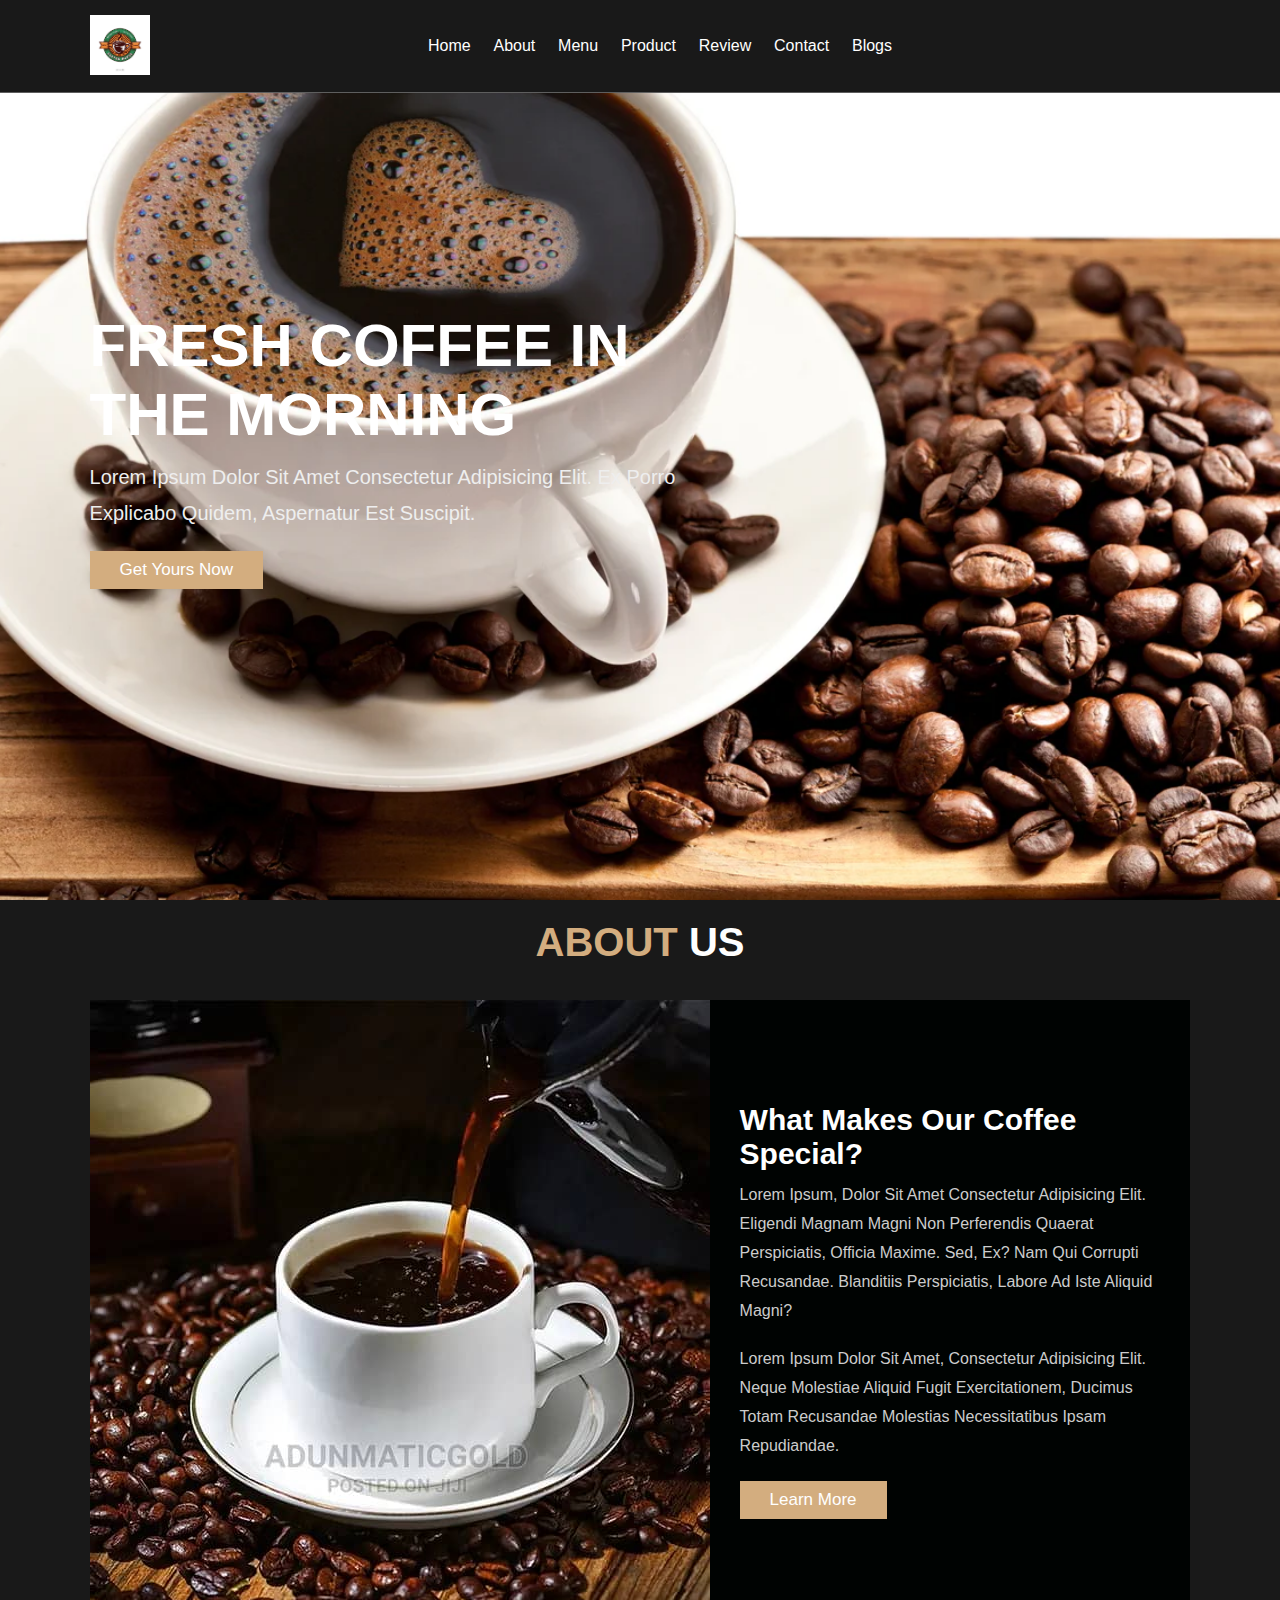
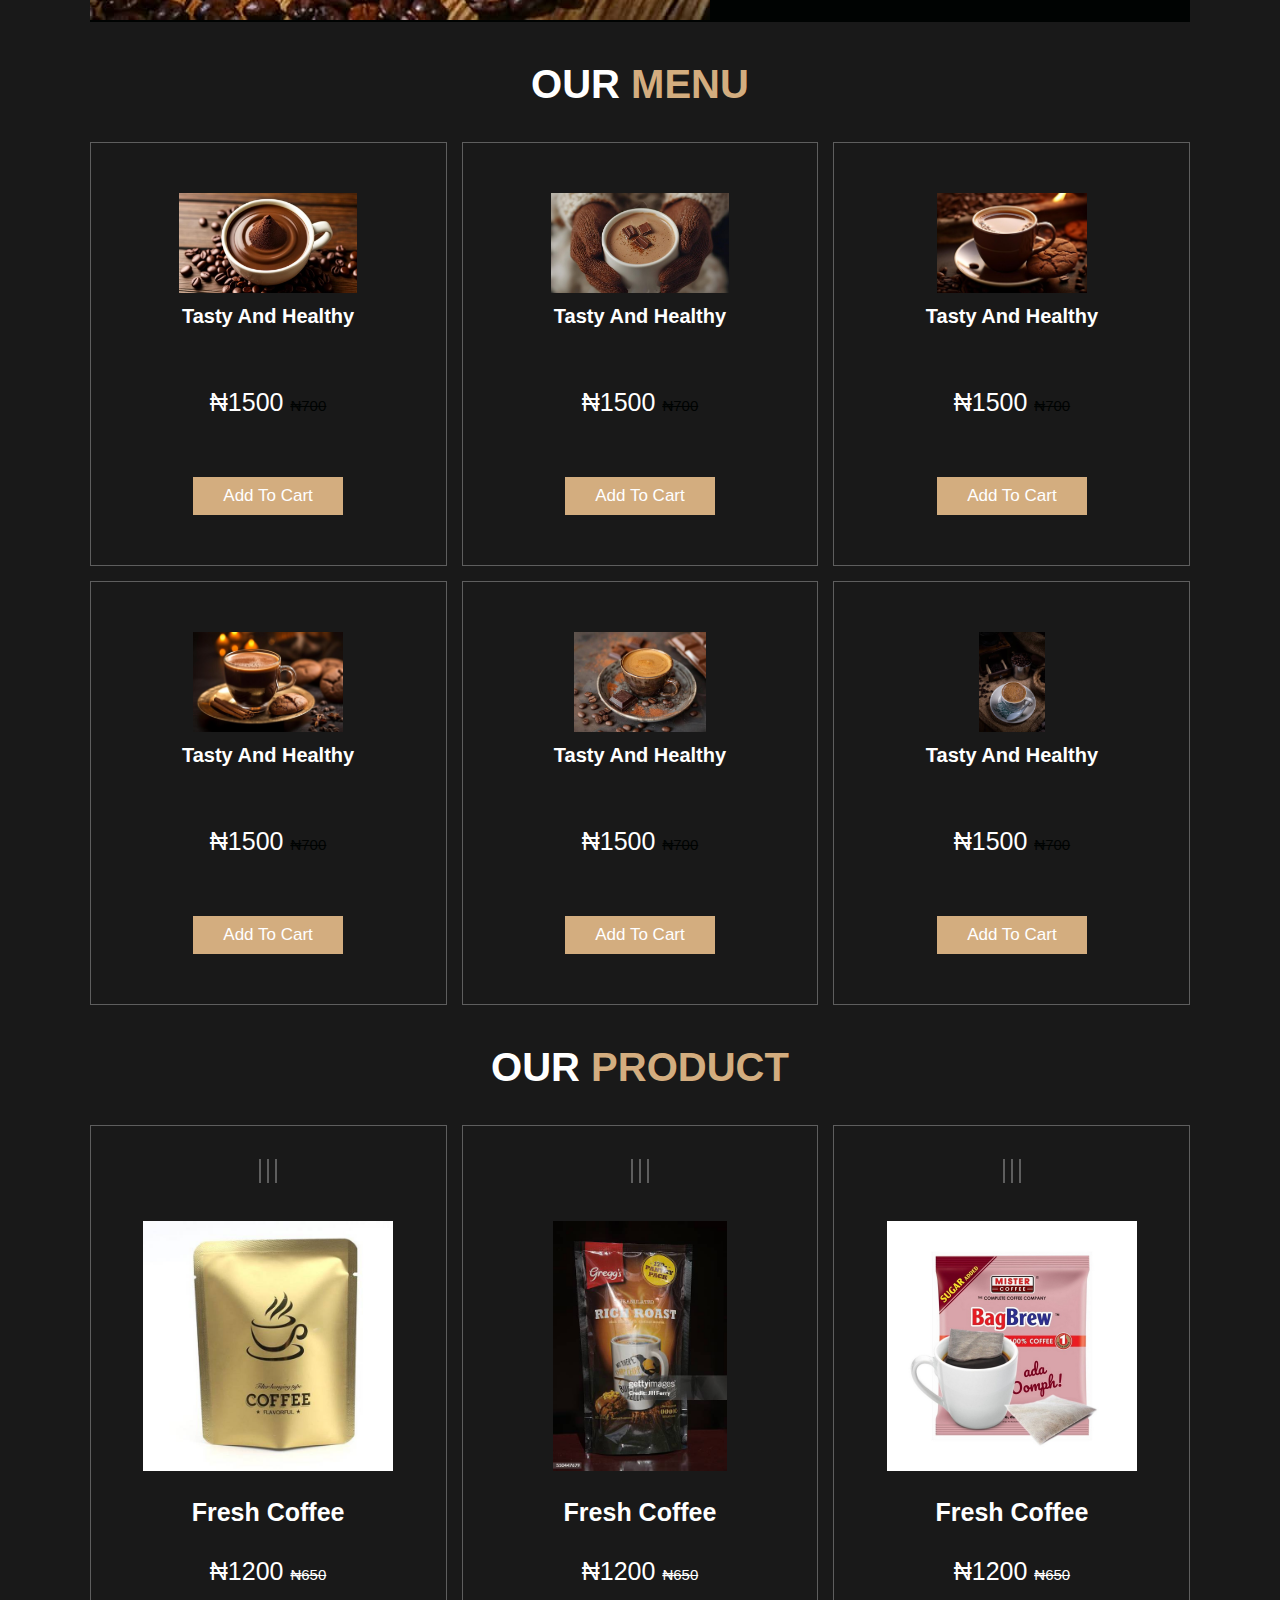
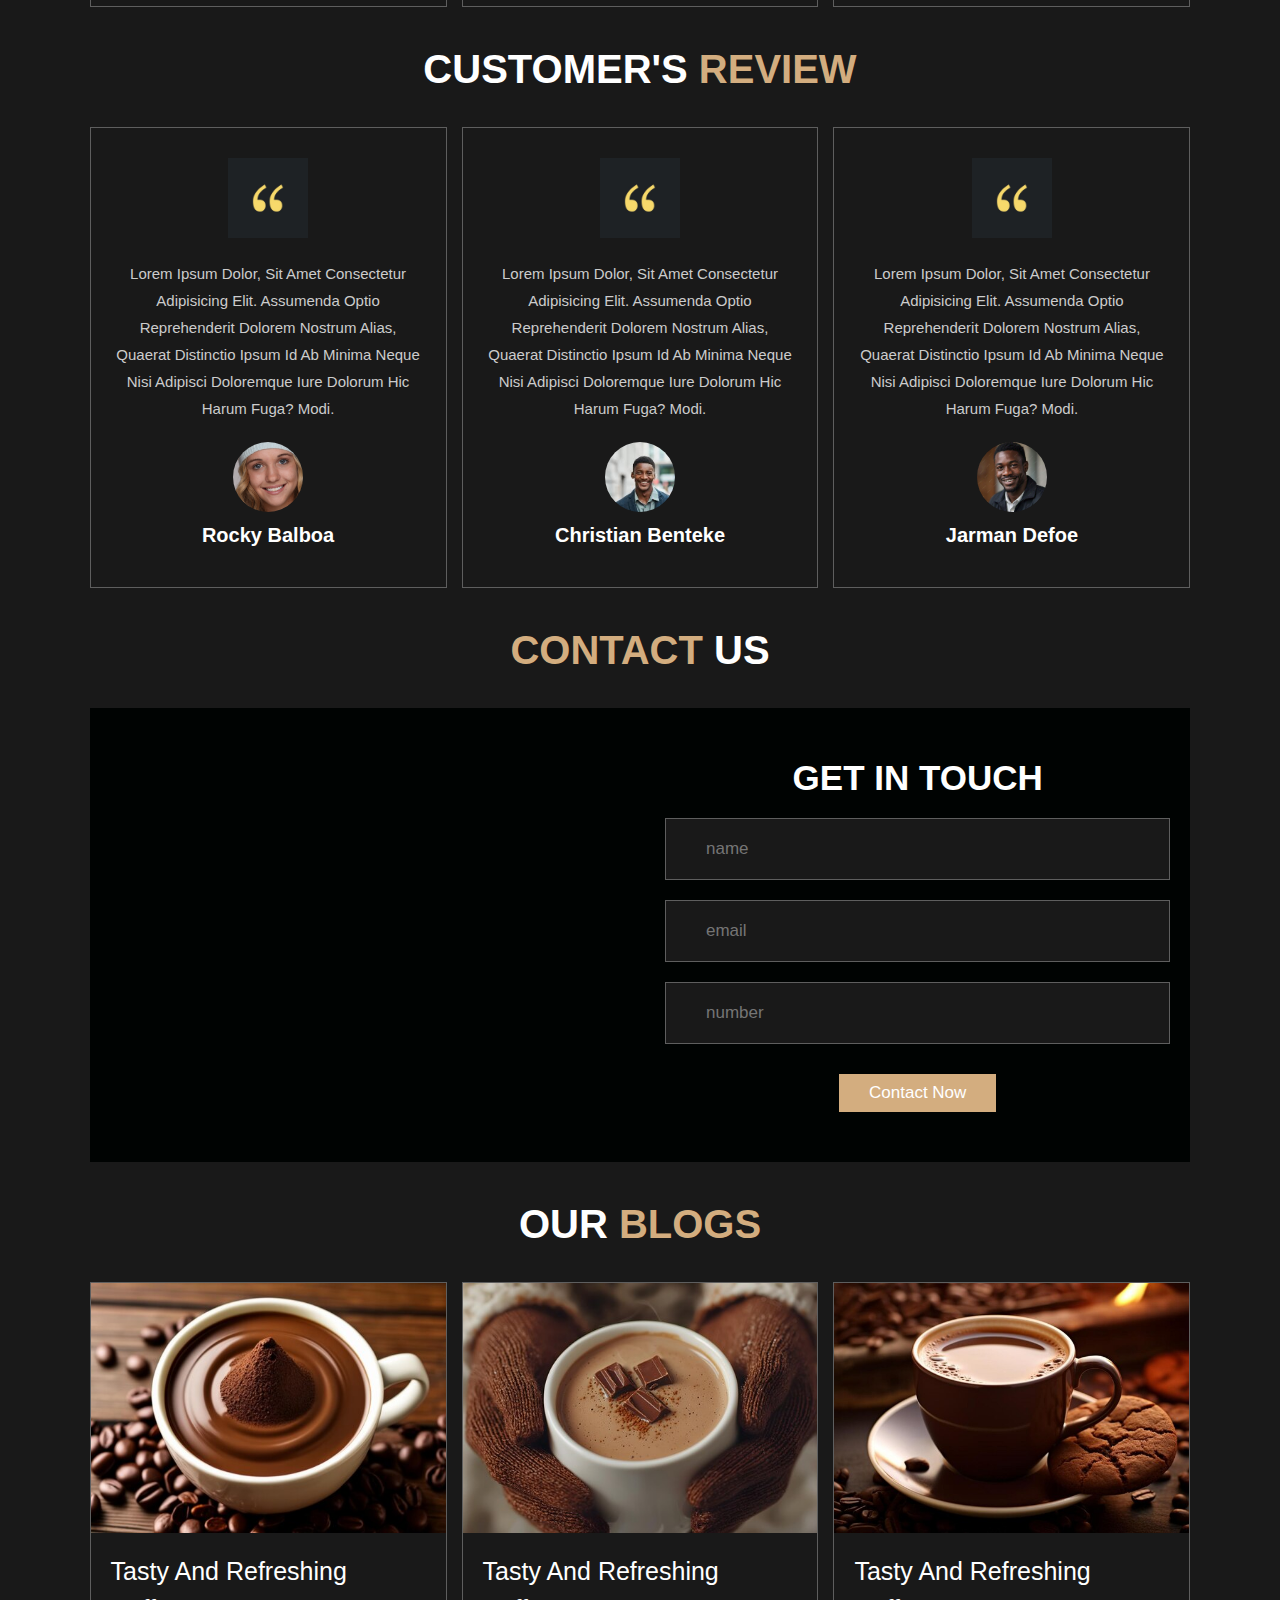
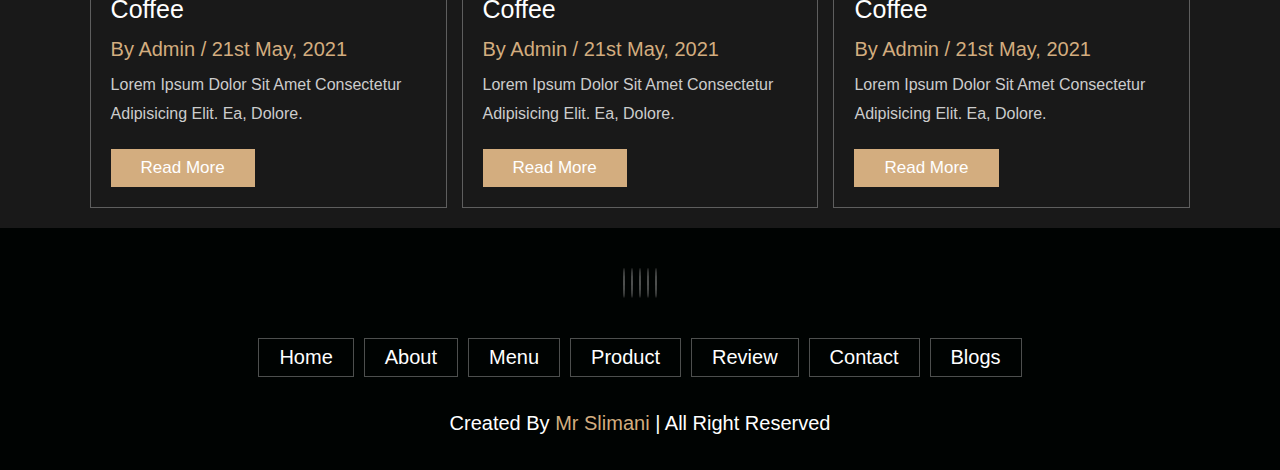
<file: index.html>
<!DOCTYPE html>
<html lang="en">
<head>
  <meta charset="UTF-8">
  <meta name="viewport" content="width=device-width, initial-scale=1.0">
  <title>responsive coffee shop website design</title>
  <!------Fontawesome cdn ------>
  <link rel="stylesheet" href="https://cdnjs.cloudflare.com/ajax/libs/font-awesome/6.7.1/css/all.min.css" integrity="sha512-5Hs3dF2AEPkpNAR7UiOHba+lRSJNeM2ECkwxUIxC1Q/FLycGTbNapWXB4tP889k5T5Ju8fs4b1P5z/iB4nMfSQ==" crossorigin="anonymous" referrerpolicy="no-referrer" />
  <link rel="stylesheet" href="styles.css">
  <link rel="shortcut icon" href="coffee logo.jpg" type="image/x-icon">
</head>
<body>
  <!----header section start---->
  <header class="header">
    <a href="#" class="logo">
      <img src="coffee logo.jpg" alt="coffee"></a>
      <nav class="navbar">
        <a href="#home">Home</a>
        <a href="#about">About</a>
        <a href="#menu">Menu</a>
        <a href="#product">Product</a>
        <a href="#review">Review</a>
        <a href="#contact">Contact</a>
        <a href="#blogs">Blogs</a>
      </nav>

    <div class="icon">
      <div class="fas fa-search" id="search-btn"></div>
      <div class="fas fa-shopping-cart" id="cart-btn"></div>
      <div class="fas fa-bars" id="menu-btn"></div>
    </div> 
    
    <div class="search-form">
      <input type="search" placeholder="search here..." id="search-box">
      <label for="search-box" class="fas fa-search"></label>
    </div>

    <div class="cart-items-container">
      <div class="cart-items">
        <span class="fas fa-times"></span>
        <img src="cart-item-1.jpg" alt="cart-item-1">
        <div class="content">
          <h3>cart item 01</h3>
          <div class="price">$15.99</div>
        </div>
      </div>

      <div class="cart-items">
        <span class="fas fa-times"></span>
        <img src="cart-item-2.jpeg" alt="cart-item-1">
        <div class="content">
          <h3>cart item 02</h3>
          <div class="price">$15.99</div>
        </div>
      </div>

      <div class="cart-items">
        <span class="fas fa-times"></span>
        <img src="cart-item-3.jpg" alt="cart-item-1">
        <div class="content">
          <h3>cart item 03</h3>
          <div class="price">$15.99</div>
        </div>
      </div>

      <div class="cart-items">
        <span class="fas fa-times"></span>
        <img src="cart-item-4.jpg" alt="cart-item-1">
        <div class="content">
          <h3>cart item 04</h3>
          <div class="price">$15.99</div>
        </div>
      </div>
      <a href="#" class="btn">Checkout Now</a>
    </div>
  </header>
  <!----header section end---->

  <!----home section start---->
  <section class="home" id="home">
    <div class="content">
      <h3>Fresh coffee in the morning</h3>
      <p>Lorem ipsum dolor sit amet consectetur adipisicing elit. Ex porro explicabo quidem, aspernatur est suscipit.</p>
      <a href="#" class="btn">Get yours Now</a>
    </div>
  </section>
  <!----home section end---->

  <!----about section start---->
  <section class="about" id="about">
    <h1 class="heading"><span>About</span> Us</h1>
    <div class="row">
      <div class="image">
        <img src="home.jpg" alt="home">
      </div>
      <div class="content">
        <h3>What makes our coffee special?</h3>
        <p>Lorem ipsum, dolor sit amet consectetur adipisicing elit. Eligendi magnam magni non perferendis quaerat perspiciatis, officia maxime. Sed, ex? Nam qui corrupti recusandae. Blanditiis perspiciatis, labore ad iste aliquid magni?</p>
        <p>Lorem ipsum dolor sit amet, consectetur adipisicing elit. Neque molestiae aliquid fugit exercitationem, ducimus totam recusandae molestias necessitatibus ipsam repudiandae.</p>
        <a href="#" class="btn">Learn More</a>
      </div>
    </div>
  </section>
  <!----about section end---->

  <!-----menu section start-->

  <section class="menu" id="menu">
    <h1 class="heading">Our <span>Menu</span></h1>

    <div class="box-container">
      <div class="box">
        <img src="menu-1.jpg" alt="">
        <h3>Tasty and Healthy</h3>
      <div class="price">&#8358;1500 <span>&#8358;700</span></div>
      <a href="#" class="btn">Add to cart</a>
      </div>

      <div class="box">
        <img src="menu-2.jpg" alt="">
        <h3>Tasty and Healthy</h3>
      <div class="price">&#8358;1500 <span>&#8358;700</span></div>
      <a href="#" class="btn">Add to cart</a>
      </div>

      <div class="box">
        <img src="menu-3.jpg" alt="">
        <h3>Tasty and Healthy</h3>
      <div class="price">&#8358;1500 <span>&#8358;700</span></div>
      <a href="#" class="btn">Add to cart</a>
      </div>

      <div class="box">
        <img src="menu-4.jpg" alt="">
        <h3>Tasty and Healthy</h3>
      <div class="price">&#8358;1500 <span>&#8358;700</span></div>
      <a href="#" class="btn">Add to cart</a>
      </div>

      <div class="box">
        <img src="menu-5.jpg" alt="">
        <h3>Tasty and Healthy</h3>
      <div class="price">&#8358;1500 <span>&#8358;700</span></div>
      <a href="#" class="btn">Add to cart</a>
      </div>

      <div class="box">
        <img src="menu-6.jpg" alt="">
        <h3>Tasty and Healthy</h3>
      <div class="price">&#8358;1500 <span>&#8358;700</span></div>
      <a href="#" class="btn">Add to cart</a>
      </div>
    </div>
  </section>
  <!-----menu section end-->

  <!---section Product start--->

  <section class="product" id="product">
    <h1 class="heading">Our <span>Product</span></h1>
    <div class="box-container">
      <div class="box">
        <div class="icons">
          <a href="#" class="fas fa-shopping-cart"></a>
          <a href="#" class="fas fa-heart"></a>
          <a href="#" class="fas fa-eye"></a>
        </div>
        <div class="image">
          <img src="product-1.jpg" alt="">
        </div>
        <div class="content">
          <h3>Fresh Coffee</h3>
          <div class="stars">
            <i class="fa fa-star"></i>
            <i class="fa fa-star"></i>
            <i class="fa fa-star"></i>
            <i class="fa fa-star"></i>
            <i class="fa fa-star-half-alt"></i>
          </div>
          <div class="price">&#8358;1200 <span>&#8358;650</span></div>
        </div>
      </div>

      <div class="box">
        <div class="icons">
          <a href="#" class="fas fa-shopping-cart"></a>
          <a href="#" class="fas fa-heart"></a>
          <a href="#" class="fas fa-eye"></a>
        </div>
        <div class="image">
          <img src="product-2.jpg" alt="">
        </div>
        <div class="content">
          <h3>Fresh Coffee</h3>
          <div class="stars">
            <i class="fa fa-star"></i>
            <i class="fa fa-star"></i>
            <i class="fa fa-star"></i>
            <i class="fa fa-star"></i>
            <i class="fa fa-star-half-alt"></i>
          </div>
          <div class="price">&#8358;1200 <span>&#8358;650</span></div>
        </div>
      </div>

      <div class="box">
        <div class="icons">
          <a href="#" class="fas fa-shopping-cart"></a>
          <a href="#" class="fas fa-heart"></a>
          <a href="#" class="fas fa-eye"></a>
        </div>
        <div class="image">
          <img src="product-3.jpg" alt="">
        </div>
        <div class="content">
          <h3>Fresh Coffee</h3>
          <div class="stars">
            <i class="fa fa-star"></i>
            <i class="fa fa-star"></i>
            <i class="fa fa-star"></i>
            <i class="fa fa-star"></i>
            <i class="fa fa-star-half-alt"></i>
          </div>
          <div class="price">&#8358;1200 <span>&#8358;650</span></div>
        </div>
      </div>
    </div>
  </section>

  <!---section Product end--->

  <!---review section start--->

<section class="review" id="review">
  <h1 class="heading">Customer's <span>Review</span></h1>
  <div class="box-container">
    <div class="box">
      <img src="quote-img.jpg" alt="" class="quote">
      <p>Lorem ipsum dolor, sit amet consectetur adipisicing elit. Assumenda optio reprehenderit dolorem nostrum alias, quaerat distinctio ipsum id ab minima neque nisi adipisci doloremque iure dolorum hic harum fuga? Modi.</p>
      <img src="pic-1.jpg" class="user" alt="">
      <h3>Rocky Balboa</h3>
      <div class="stars">
        <i class="fa fa-star"></i>
        <i class="fa fa-star"></i>
        <i class="fa fa-star"></i>
        <i class="fa fa-star"></i>
        <i class="fa fa-star-half-alt"></i>
      </div>
    </div>

    <div class="box">
      <img src="quote-img.jpg" alt="" class="quote">
      <p>Lorem ipsum dolor, sit amet consectetur adipisicing elit. Assumenda optio reprehenderit dolorem nostrum alias, quaerat distinctio ipsum id ab minima neque nisi adipisci doloremque iure dolorum hic harum fuga? Modi.</p>
      <img src="smile.jpeg" class="user" alt="">
      <h3>Christian Benteke</h3>
      <div class="stars">
        <i class="fa fa-star"></i>
        <i class="fa fa-star"></i>
        <i class="fa fa-star"></i>
        <i class="fa fa-star"></i>
        <i class="fa fa-star-half-alt"></i>
      </div>
    </div>

    <div class="box">
      <img src="quote-img.jpg" alt="" class="quote">
      <p>Lorem ipsum dolor, sit amet consectetur adipisicing elit. Assumenda optio reprehenderit dolorem nostrum alias, quaerat distinctio ipsum id ab minima neque nisi adipisci doloremque iure dolorum hic harum fuga? Modi.</p>
      <img src="pic-3.jpg" class="user" alt="">
      <h3>Jarman Defoe</h3>
      <div class="stars">
        <i class="fa fa-star"></i>
        <i class="fa fa-star"></i>
        <i class="fa fa-star"></i>
        <i class="fa fa-star"></i>
        <i class="fa fa-star-half-alt"></i>
      </div>
    </div>
  </div>
</section>
  <!---review section end--->

  <!---contact section start--->

  <section class="contact" id="contact">
    <h1 class="heading"><span>Contact</span> Us</h1>

    <div class="row">
      <iframe class="map"
      src="https://www.google.com/maps/embed?pb=!1m16!1m12!1m3!1d63408.63480201705!2d3.297919250898405!3d6.6419954918075135!2m3!1f0!2f0!3f0!3m2!1i1024!2i768!4f13.1!2m1!1s30%20oluwatosin%20street%20ajasa%20command%20lagos!5e0!3m2!1sen!2sng!4v1707134289718!5m2!1sen!2sng"
        allowfullscreen="" loading="lazy"></iframe>

        <form action="">
          <h3>GET IN TOUCH</h3>
          <div class="inputbox">
            <span class="fa fa-user"></span>
            <input type="text" placeholder="name">
          </div>

          <div class="inputbox">
            <span class="fa fa-envelope"></span>
            <input type="email" placeholder="email">
          </div>

          <div class="inputbox">
            <span class="fa fa-phone"></span>
            <input type="number" placeholder="number">
          </div>
          <input type="submit" value="contact now" class="btn">
        </form>
    </div>
  </section>
  <!---contact section end--->

  <!---blog section start--->
  <section class="blogs" id="blogs">
      <h1 class="heading">Our <span>Blogs</span></h1>

      <div class="box-container">
        <div class="box">
          <div class="image">
            <img src="menu-1.jpg" alt="">
          </div>
          <div class="content">
            <a href="#" class="title">Tasty and refreshing coffee</a>
            <span>by admin / 21st may, 2021</span>
            <p>Lorem ipsum dolor sit amet consectetur adipisicing elit. Ea, dolore.</p>
            <a href="#" class="btn">Read More</a>
          </div>
        </div>

        <div class="box">
          <div class="image">
            <img src="menu-2.jpg" alt="">
          </div>
          <div class="content">
            <a href="#" class="title">Tasty and refreshing coffee</a>
            <span>by admin / 21st may, 2021</span>
            <p>Lorem ipsum dolor sit amet consectetur adipisicing elit. Ea, dolore.</p>
            <a href="#" class="btn">Read More</a>
          </div>
        </div>

        <div class="box">
          <div class="image">
            <img src="menu-3.jpg" alt="">
          </div>
          <div class="content">
            <a href="#" class="title">Tasty and refreshing coffee</a>
            <span>by admin / 21st may, 2021</span>
            <p>Lorem ipsum dolor sit amet consectetur adipisicing elit. Ea, dolore.</p>
            <a href="#" class="btn">Read More</a>
          </div>
        </div>
      </div>
  </section>

  <!---blog section end--->

  <!---footer section start--->

  <section class="footer">
    <div class="share">
      <a href="#" class="fab fa-facebook-f"></a>
      <a href="#" class="fab fa-twitter"></a>
      <a href="#" class="fab fa-instagram"></a>
      <a href="#" class="fab fa-linkedin"></a>
      <a href="#" class="fab fa-pinterest"></a>
    </div>

    <div class="links">
      <a href="#">Home</a>
      <a href="#">About</a>
      <a href="#">menu</a>
      <a href="#">Product</a>
      <a href="#">Review</a>
      <a href="#">Contact</a>
      <a href="#">Blogs</a>
    </div>

    <div class="credit">Created by <span>mr slimani</span> | All Right Reserved</div>
  </section>
  <!---footer section end--->


  <script src="main.js"></script>
</body>
</html>
</file>
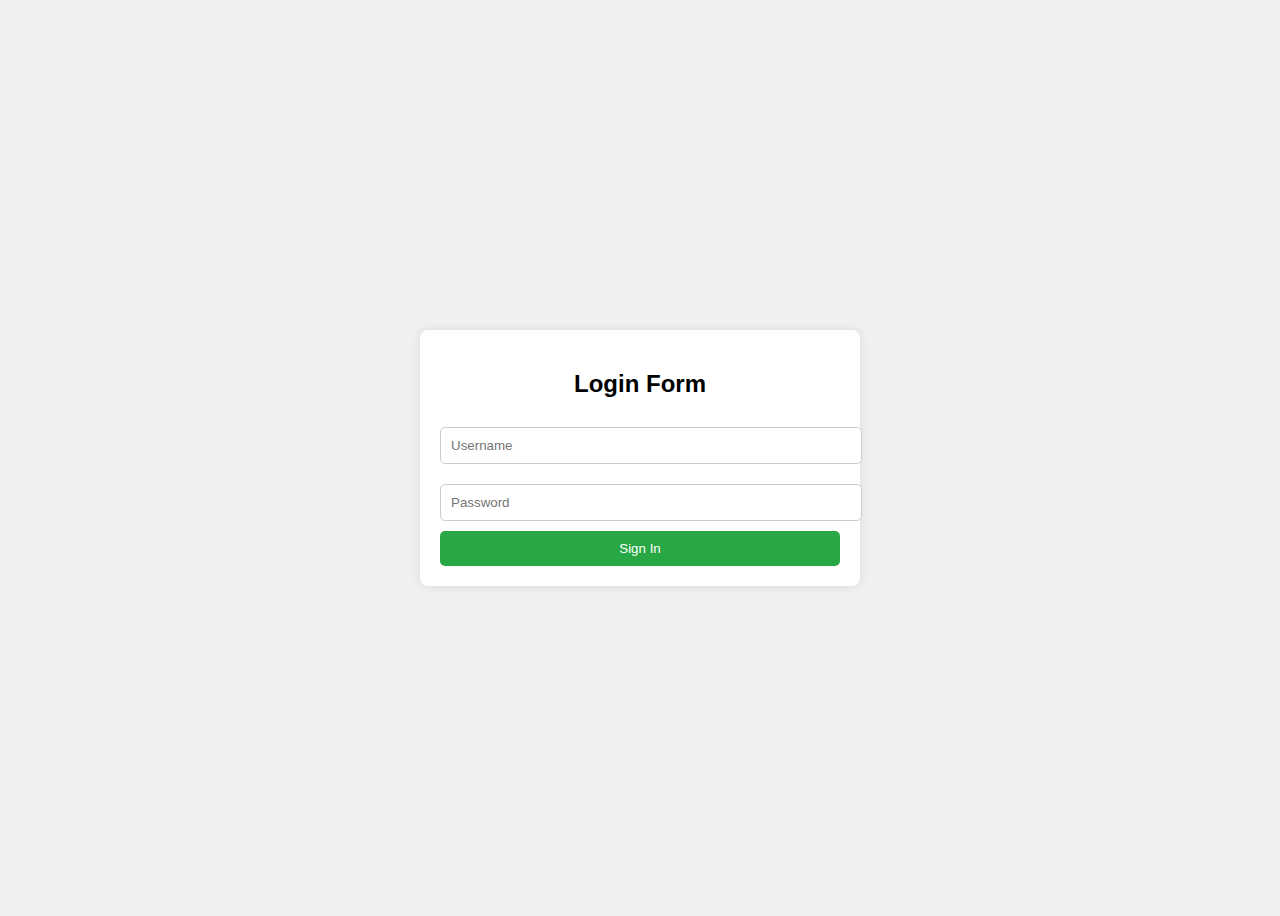
<file: try.html>
<!DOCTYPE html>
<html lang="en">
<head>
  <meta charset="UTF-8">
  <meta name="viewport" content="width=device-width, initial-scale=1.0">
  <title>Login Form with Chat & Logout</title>
  <style>
    body {
      font-family: Arial, sans-serif;
      background-color: #f0f0f0;
      display: flex;
      justify-content: center;
      align-items: center;
      height: 100vh;
    }
    .container {
      background-color: #fff;
      padding: 20px;
      border-radius: 8px;
      box-shadow: 0 0 10px rgba(0, 0, 0, 0.1);
      max-width: 400px;
      width: 100%;
    }
    .container h2 {
      text-align: center;
    }
    .container input {
      width: 100%;
      padding: 10px;
      margin: 10px 0;
      border: 1px solid #ccc;
      border-radius: 5px;
    }
    .container button {
      width: 100%;
      padding: 10px;
      background-color: #28a745;
      color: white;
      border: none;
      border-radius: 5px;
      cursor: pointer;
    }
    .container button:hover {
      background-color: #218838;
    }
    .logout-btn {
      background-color: #dc3545;
      margin-top: 10px;
    }
    .chat-box {
      margin-top: 20px;
      padding: 10px;
      background-color: #f1f1f1;
      border: 1px solid #ccc;
      border-radius: 5px;
      height: 150px;
      overflow-y: auto;
    }
    .chat-box p {
      margin: 5px 0;
    }
  </style>
</head>
<body>

<div class="container">
  <h2>Login Form</h2>
  
  <div id="login-form">
    <input type="text" id="username" placeholder="Username" required>
    <input type="password" id="password" placeholder="Password" required>
    <button id="login-btn">Sign In</button>
  </div>

  <div id="chat-section" style="display: none;">
    <h3>Welcome, <span id="display-username"></span>!</h3>
    <div class="chat-box" id="chat-box">
      <p>Chat messages will appear here...</p>
    </div>
    <button class="logout-btn" id="logout-btn">Log Out</button>
  </div>
</div>

<script>
  const loginForm = document.getElementById('login-form');
  const chatSection = document.getElementById('chat-section');
  const loginBtn = document.getElementById('login-btn');
  const logoutBtn = document.getElementById('logout-btn');
  const chatBox = document.getElementById('chat-box');
  const displayUsername = document.getElementById('display-username');

  loginBtn.addEventListener('click', function() {
    const username = document.getElementById('username').value;
    const password = document.getElementById('password').value;

    // Simulate login validation
    if (username && password) {
      displayUsername.textContent = username;
      loginForm.style.display = 'none';
      chatSection.style.display = 'block';

      // Example: Adding a system message in the chatbox after sign in
      const message = document.createElement('p');
      message.textContent = `System: ${username} has signed in.`;
      chatBox.appendChild(message);
    } else {
      alert('Please fill in both username and password.');
    }
  });

  logoutBtn.addEventListener('click', function() {
    loginForm.style.display = 'block';
    chatSection.style.display = 'none';
    chatBox.innerHTML = '<p>Chat messages will appear here...</p>'; // Clear chat on logout
    document.getElementById('username').value = '';
    document.getElementById('password').value = '';
  });
</script>

</body>
</html>
</file>
<file: styles.css>
:root{
    --main-color: #d3ad7f;
    --black: #000302;
    --bg-color: #191919;
    --border: .1rem solid rgba(255, 255, 255, .3);
}

*{
    margin: 0;
    padding: 0;
    box-sizing: border-box;
    font-family: 'Roboto', sans-serif;
    outline: none;
    border: none;
    text-decoration: none;
    text-transform: capitalize;
    transition: .2s linear;

}

html{
    font-size: 62.5%;
    overflow-x: hidden;
    scroll-padding-top: 9rem;
    scroll-behavior: smooth;
}

html::-webkit-scrollbar{
    width: .8rem;
}

html::-webkit-scrollbar-track{
    background: transparent;
}

html::-webkit-scrollbar-thumb{
    background: #fff;
    border-radius: 5rem;
}

body{
    background: var(--bg-color);
}

section{
    padding: 2rem 7%;
}
.heading{
    text-align: center;
    color: #fff;
    text-transform: uppercase;
    padding-bottom: 3.5rem;
    font-size: 4rem;
}

.heading span{
    color: var(--main-color);
    text-transform: uppercase;
}

.btn{
    margin-top: 1rem;
    display: inline-block;
    padding: .9rem 3rem;
    font-size: 1.7rem;
    color: #fff;
    background: var(--main-color);
    cursor: pointer;
}

.btn:hover{
    letter-spacing: .2rem;
}

.header{
    background: var(--bg-color);
    display: flex;
    align-items: center;
    justify-content: space-between;
    padding: 1.5rem 7%;
    border-bottom: var(--border);
    position: fixed;
    top: 0;
    left: 0;
    right: 0;
    z-index: 1000;
}

.header .logo img{
    height: 6rem;
}

.header .navbar .active{
    right: 0;
}

.header .navbar a{
    margin: 0 1rem;
    font-size: 1.6rem;
    color: #fff;
}

.header .navbar a:hover{
    color: var(--main-color);
    border-bottom: .1rem solid var(--main-color);
    padding: .5rem;
}

.header .icon div{
    color: #fff;
    cursor: pointer;
    font-size: 2.5rem;
    margin-left: 2rem;
}

.header .icon div:hover{
    color: var(--main-color);
}

#menu-btn{
    display: none;
}

.header .search-form{
    position: absolute;
    top: 115%;
    right: 7%;
    background: #fff;
    width: 50rem;
    height: 5rem;
    display: flex;
    align-items: center;
    transform: scaleY(0);
    transform-origin: top;
}

.header .search-form .active{
    transform: scaleY(1);
}

.header .search-form input{
    height: 100%;
    width: 100%;
    font-size: 1.6rem;
    color: var(--black);
    padding: 1rem;
    text-transform: none;
}

.header .search-form label{
    cursor: pointer;
    font-size: 2.2rem;
    margin-right: 1.5rem;
    color: var(--black);
}

.header .search-form label:hover{
    color: var(--main-color);
}

.header .cart-items-container{
    position: absolute;
    top: 100%;
    right: -100%;
    height: calc(100vh - 9.5rem);
    width: 35rem;
    background: white;
    padding: 0 1.5rem;
}

.header .cart-items-container .active{
    right: 0;
}

.header .cart-items-container .cart-items{
    position: relative;
    margin: 2rem 0;
    display: flex;
    align-items: center;
    gap: 1.5rem;
}

.header .cart-items-container .cart-items .fa-times{
    position: absolute;
    top: 1rem;
    right: 1rem;
    font-size: 2rem;
    cursor: pointer;
    color: var(--black);
}

.header .cart-items-container .cart-items .fa-times:hover{
    color: var(--main-color);
}

.header .cart-items-container .cart-items img{
    height: 7rem;
}

.header .cart-items-container .cart-items .content h3{
    font-size: 2rem;
    color: var(--black);
    padding-bottom: .5rem;
}

.header .cart-items-container .cart-items .content .price{
    font-size: 1.5rem;
    color: var(--main-color);
}

.header .cart-items-container .btn{
    width: 100%;
    text-align: center;
}

.home{
    min-height: 100vh;
    display: flex;
    align-items: center;
    background: url(black_coffee.webp) no-repeat;
    background-size: cover;
    background-position: center;
}

.home .content{
    max-width: 60rem;
}

.home .content h3{
    font-size: 6rem;
    text-transform: uppercase;
    color: #fff;
}

.home .content p{
    font-size: 2rem;
    font-weight: lighter;
    line-height: 1.8;
    padding: 1rem 0;
    color: #eee;
}

.about .row{
    display: flex;
    align-items: center;
    background: var(--black);
    gap: 1rem;
    flex-wrap: wrap;
}

.about .row .image{
    flex: 1 1 45rem;
}

.about .row .image{
    width: 100%;
}

.about .row .content{
    flex: 1 1 45rem;
    padding: 2rem;
}

.about .row .content h3{
    font-size: 3rem;
    color: #fff;
}

.about .row .content p{
    font-size: 1.6rem;
    color: #ccc;
    padding: 1rem 0;
    line-height: 1.8;
}

.menu .box-container{
    display: grid;
    grid-template-columns: repeat(auto-fit, minmax(30rem, 1fr));
    gap: 1.5rem;
    
}

.menu .box-container .box{
    padding: 5rem;
    text-align: center;
    border: var(--border);
}

.menu .box-container .box img{
    height: 10rem;
}

.menu .box-container .box h3{
    color: #fff;
    font-size: 2rem;
    padding: 1rem 0;
}

.menu .box-container .box .price{
    color: #fff;
    font-size: 2.5rem;
    padding: 5rem 0;
}

.menu .box-container .box .price span{
    color: var(--black);
    font-size: 1.5rem;
    text-decoration: line-through;
    font-weight: lighter;
}


.menu .box-container .box:hover{
    background: #fff;
}

.menu .box-container .box:hover > *{
    color: var(--black);
}

.product .box-container{
    display: grid;
    grid-template-columns: repeat(auto-fit,minmax(30rem, 1fr));
    gap: 1.5rem;
}

.product .box-container .box{
    text-align: center;
    border: var(--border);
    padding: 2rem;
}

.product .box-container .box .icons a{
     height: 5rem;
     width: 5rem;
     line-height: 5rem;
     font-size: 2rem;
     border: var(--border);
     color: #fff;
     margin: .3rem;
}

.product .box-container .box .icons a:hover{
    background: var(--main-color);
}

.product .box-container .box .image{
    padding: 2.5rem 0;   
}

.product .box-container .box .image img{
    height: 25rem;
}

.product .box-container .box .content h3{
    color: #fff;
    font-size: 2.5rem;
}

.product .box-container .box .content .stars{
    padding: 1.5rem;
}

.product .box-container .box .content .stars i{
    font-size: 1.7rem;
    color: var(--main-color);
}

.product .box-container .box .content .price{
    color: #fff;
    font-size: 2.5rem;
}

.product .box-container .box .content .price span{
    text-decoration: line-through;
    font-size: 1.5rem;
    font-weight: lighter;
}

.review .box-container{
    display: grid;
    grid-template-columns: repeat(auto-fit, minmax(30rem, 1fr));
    gap: 1.5rem;
}

.review .box-container .box{
    border: var(--border);
    text-align: center;
    padding: 3rem 2rem;
}

.review .box-container .box p{
    font-size: 1.5rem;
    line-height: 1.8;
    color: #ccc;
    padding: 2rem 0;
}

.review .box-container .box .user{
    height: 7rem;
    width: 7rem;
    border-radius: 50%;
    object-fit: cover;
}

.review .box-container .box h3{
    padding: 1rem 0;
    font-size: 2rem;
    color: #fff;
}

.review .box-container .box img{
    height: 8rem;
    background-color:  var(--bg-color);
}

.review .box-container .box .stars i{
    font-size: 1.5rem;
    color: var(--main-color);
}

.contact .row{
    display: flex;
    align-items: center;
    background: var(--black);
    flex-wrap: wrap;
    gap: 1rem;
}

.contact .row .map{
    flex: 1 1 45rem;
    width: 100%;
    object-fit: cover;
    height: 100%;
}

.contact .row form{
    flex: 1 1 45rem;
    padding: 5rem 2rem;
    text-align: center;
}

.contact .row form h3{
    text-transform: uppercase;
    font-size: 3.5rem;
    color: #fff;
}

.contact .row form .inputbox{
    display: flex;
    align-items: center;
    margin-top: 2rem;
    margin-bottom: 2rem;
    background: var(--bg-color);
    border: var(--border);
}

.contact .row form .inputbox span{
    color: #fff;
    font-size: 2rem;
    padding-left: 2rem;
}

.contact .row form .inputbox input{
    width: 100%;
    padding: 2rem;
    font-size: 1.7rem;
    color: #fff;
    text-transform: none;
    background: none;
}

.blogs .box-container{
    display: grid;
    grid-template-columns: repeat(auto-fit,minmax(30rem,1fr));
    gap: 1.5rem;
}

.blogs .box-container .box{
    border: var(--border);
}

.blogs .box-container .box .image{
    height: 25rem;
    overflow: hidden;
    width: 100%;
}

.blogs .box-container .box .image img{
    height: 100%;
    object-fit: cover;
    width: 100%;
}

.blogs .box-container .box:hover .image{
    transform: scale(1.2);
}

.blogs .box-container .box .content{
    padding: 2rem;
}

.blogs .box-container .box .content .title{
    font-size: 2.5rem;
    line-height: 1.5;
    color: #fff;
}

.blogs .box-container .box .content .title:hover{
    color: var(--main-color);
}

.blogs .box-container .box .content  span{
    color: var(--main-color);
    display: block;
    padding-top: 1rem;
    font-size: 2rem;
}

.blogs .box-container .box .content p{
    font-size: 1.6rem;
    line-height: 1.8;
    padding: 1rem 0;
    color: #ccc;
}

.footer{
    background: var(--black);
    text-align: center;
}

.footer .share{
    padding: 1rem 0;
    font-size: 2.5rem;
}

.footer .share a{
    height: 5rem;
    width: 5rem;
    line-height: 5rem;
    color: #fff;
    border: var(--border);
    margin: .3rem;
    border-radius: 50%;
}

.footer .share a:hover{
    background-color:  var(--main-color);
}

.footer .links{
    display: flex;
    justify-content: center;
    flex-wrap: wrap;
    padding: 2rem 0;
    gap: 1rem;
}

.footer .links a{
    padding: .7rem 2rem;
    color: #fff;
    border: var(--border);
    font-size: 2rem;
}

.footer .links a:hover{
    background: var(--main-color);
    color: var(--bg-color);
}

.footer .credit{
    font-size: 2rem;
    color: #fff;
    font-weight: lighter;
    padding: 1.5rem;
}

.footer .credit span{
    color: var(--main-color);
}


/*  media queries */
@media (max-width:991px){
    html{
        font-size: 55%;
    }
    section{
        padding: 2rem;
    }
    .header{
        padding: 1.5rem 2rem;
    }
    #menu-btn{
        display: inline-block;
    }
    .header .navbar{
        position: absolute;
        top: 100%;
        right: -100%;
        background: #fff;
        width: 30rem;
        height: calc(100vh - 9.5rem);
    }
    .header .navbar a{
        display: block;
        margin: 1.5rem;
        padding: .5rem;
        font-size: 2rem;
        color: var(--black);
    }
    .header .search-form{
        width: 90%;
        right: 2rem;
    }
}

@media (max-width:768px){
    html{
        font-size: 55%;
    }
    .header{
        padding: 1.5rem 2rem;
    }
    #menu-btn{
        display: inline-block;
    }
    .header .navbar{
        position: absolute;
        top: 100%;
        right: -100%;
        background: #fff;
        width: 30rem;
        height: calc(100vh - 9.5rem);
    }
    .header .navbar a{
        display: block;
        margin: 1.5rem;
        padding: .5rem;
        font-size: 2rem;
        color: var(--black);
    }
    .header .search-form{
        width: 90%;
        right: 2rem;
    }
    .home{
        background-position: left;
        justify-content: center;
        text-align: center;
    }
    .home .content h3{
        font-size: 4.5rem;
    }
    .home .content p{
        font-size: 1.5rem;
    }
}

@media (max-width:450px){
    html{
        font-size: 50%;
    }
    .header{
        padding: 1.5rem 2rem;
    }
    #menu-btn{
        display: inline-block;
    }
    .header .navbar{
        position: absolute;
        top: 100%;
        right: -100%;
        background: #fff;
        width: 30rem;
        height: calc(100vh - 9.5rem);
    }
    .header .navbar a{
        display: block;
        margin: 1.5rem;
        padding: .5rem;
        font-size: 2rem;
        color: var(--black);
    }
    .header .search-form{
        width: 90%;
        right: 2rem;
    }
}
</file>
